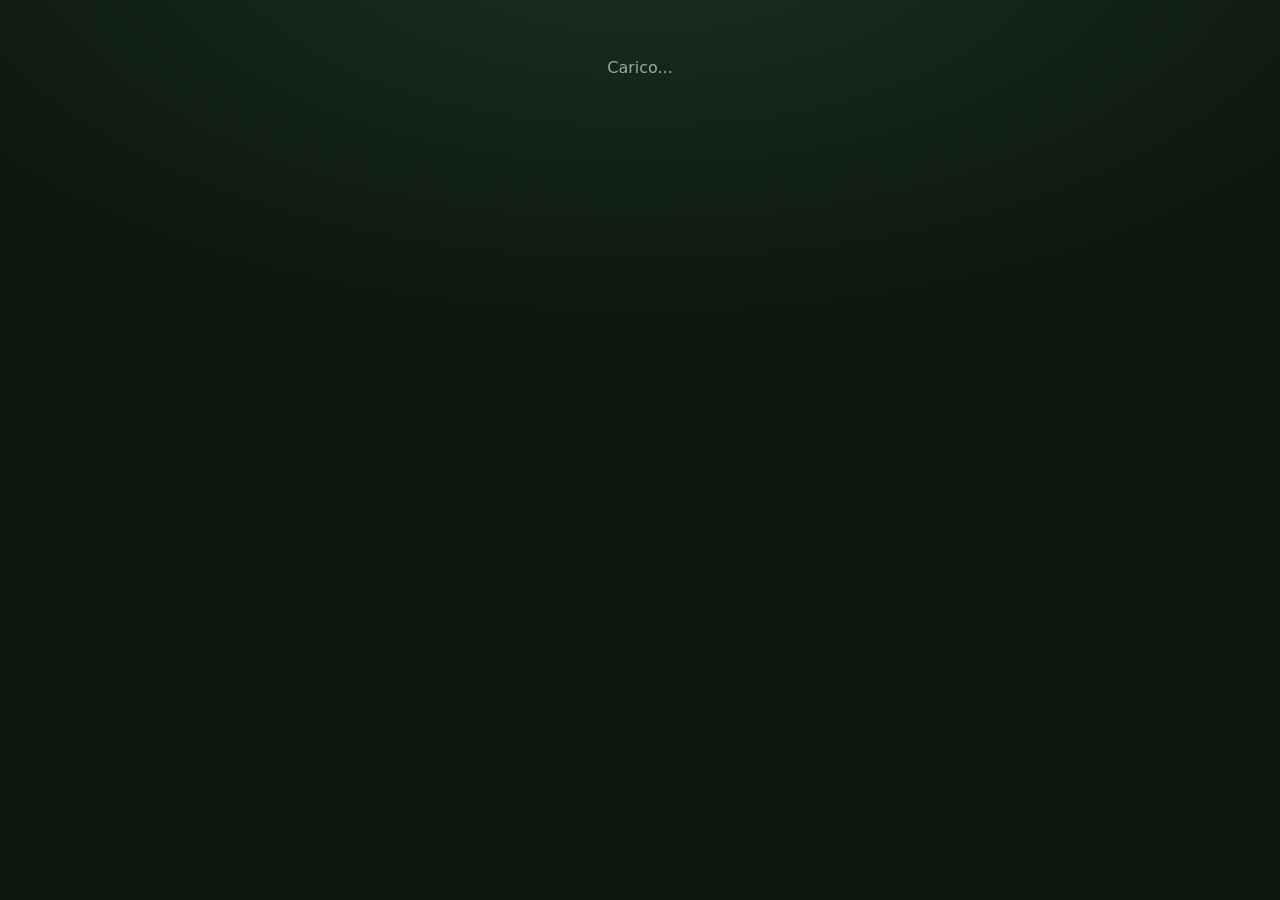
<file: index.html>
<!doctype html>
<!-- Nome:     index.html                                                  -->
<!-- Versione: 1.0                                                         -->
<!-- Uso:      Pagina unica dell'app Fanta Montelago: gusci fissi           -->
<!--           (intestazione, contenuto, navigazione, avvisi) riempiti a    -->
<!--           runtime dai moduli in js/.                                   -->
<!-- Autore:   Daniele Polucci                                              -->
<html lang="it">
<head>
  <meta charset="utf-8">
  <meta name="viewport" content="width=device-width, initial-scale=1, viewport-fit=cover">
  <meta name="theme-color" content="#0f1d14">
  <meta name="description" content="Il fantagioco del Montelago Celtic Festival: classifica, bonus, malus e foto del tuo accampamento. Progetto amatoriale dei fan, non è l'app ufficiale del festival.">
  <title>Fanta Montelago</title>
  <link rel="manifest" href="manifest.webmanifest">
  <link rel="stylesheet" href="assets/style.css">
  <link rel="icon" type="image/png" href="assets/icona-app-192.png">
  <link rel="apple-touch-icon" href="assets/icona-app-192.png">
</head>
<body>

  <header id="intestazione" hidden></header>

  <main id="app">
    <div class="empty">Carico...</div>
  </main>

  <nav id="nav"></nav>

  <div class="toast" id="toast"></div>

  <div class="busy" id="busy">
    <div class="busy-box">
      <div class="spinner"></div>
      <span>Un attimo...</span>
    </div>
  </div>

  <noscript>
    <div class="card">Questa app ha bisogno di JavaScript attivo per funzionare.</div>
  </noscript>

  <script type="module" src="js/app.js"></script>
</body>
</html>
</file>
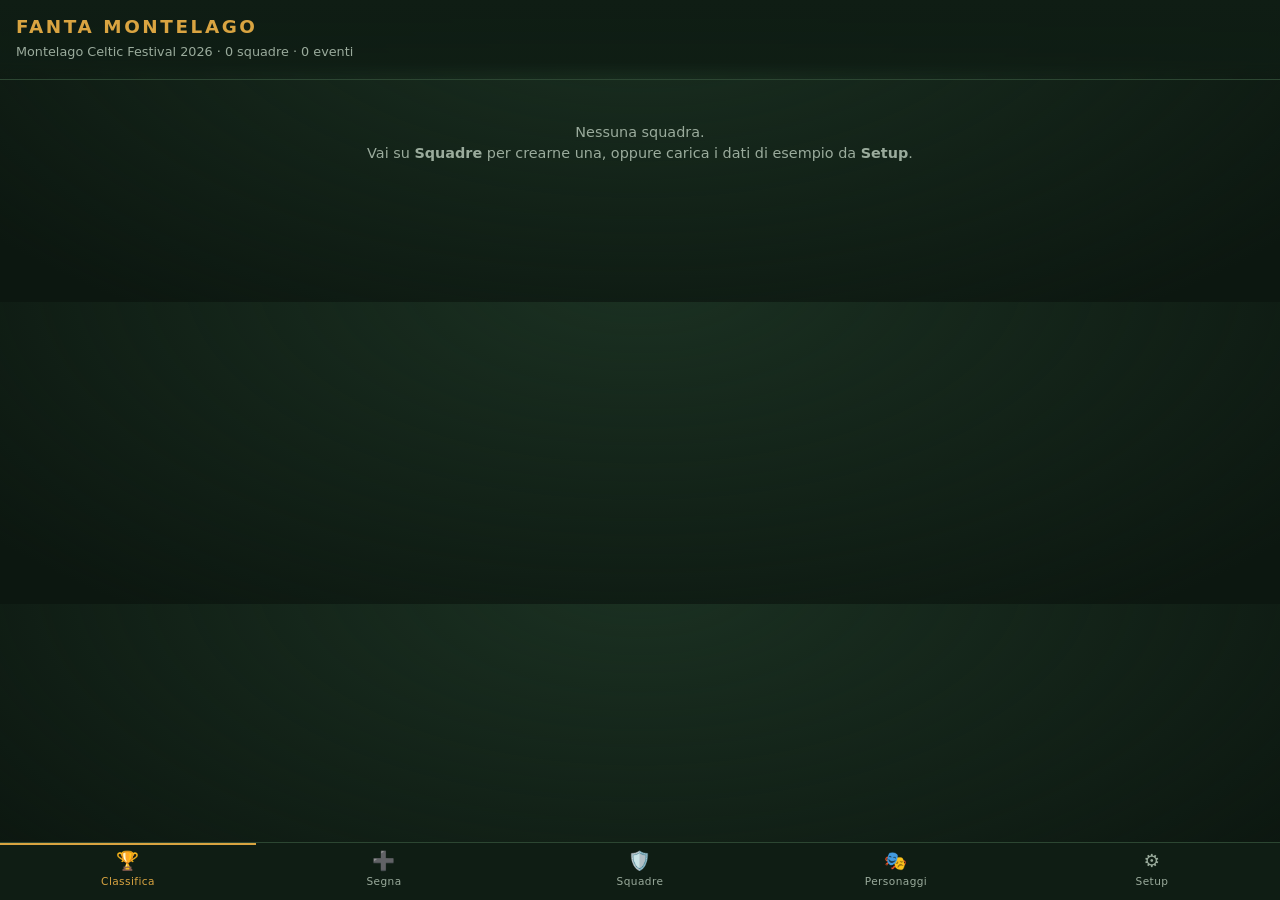
<file: prototipo/index.html>
<!doctype html>
<!-- Nome:     index.html                                                     -->
<!-- Versione: 1.0                                                            -->
<!-- Uso:      App web offline per il gioco "Fanta Montelago": gestione       -->
<!--           squadre, personaggi, bonus/malus e classifica live del         -->
<!--           Montelago Celtic Festival. Tutto in un unico file.             -->
<!-- Autore:   Daniele Polucci                                                -->
<html lang="it">
<head>
<meta charset="utf-8">
<meta name="viewport" content="width=device-width, initial-scale=1, viewport-fit=cover">
<meta name="theme-color" content="#0c1710">
<title>Fanta Montelago</title>
<style>
  :root{
    --bg:#0c1710;
    --bg2:#122016;
    --card:#18291d;
    --card2:#1f3325;
    --line:#2c4632;
    --txt:#e8e4d5;
    --dim:#9aab9c;
    --gold:#d9a441;
    --gold2:#f0c46a;
    --green:#4ea86b;
    --red:#d4614f;
    --radius:14px;
  }
  *{box-sizing:border-box}
  html,body{margin:0;padding:0}
  body{
    background:
      radial-gradient(1200px 600px at 50% -10%, #1b3122 0%, transparent 70%),
      var(--bg);
    color:var(--txt);
    font-family:"Segoe UI",system-ui,-apple-system,sans-serif;
    font-size:16px;
    line-height:1.45;
    padding-bottom:96px;
    -webkit-text-size-adjust:100%;
  }
  header{
    position:sticky;top:0;z-index:20;
    background:linear-gradient(180deg,#0f1d14 0%, #0f1d14f0 80%, #0f1d1400 100%);
    padding:14px 16px 18px;
    border-bottom:1px solid var(--line);
    backdrop-filter:blur(6px);
  }
  header h1{
    margin:0;font-size:1.15rem;letter-spacing:.14em;text-transform:uppercase;
    color:var(--gold);font-weight:700;
  }
  header .sub{color:var(--dim);font-size:.8rem;margin-top:2px}
  main{max-width:820px;margin:0 auto;padding:16px}
  h2{font-size:1rem;letter-spacing:.1em;text-transform:uppercase;color:var(--gold2);margin:22px 0 10px}
  h2:first-child{margin-top:4px}
  .card{background:var(--card);border:1px solid var(--line);border-radius:var(--radius);padding:14px;margin-bottom:12px}
  .muted{color:var(--dim);font-size:.85rem}
  .row{display:flex;gap:8px;align-items:center}
  .row.wrap{flex-wrap:wrap}
  .grow{flex:1;min-width:0}
  .between{display:flex;justify-content:space-between;align-items:center;gap:10px}
  input,select,textarea,button{font:inherit;font-size:1rem}
  input,select,textarea{
    width:100%;background:var(--bg2);color:var(--txt);
    border:1px solid var(--line);border-radius:10px;padding:10px 12px;
  }
  input:focus,select:focus,textarea:focus{outline:2px solid var(--gold);outline-offset:1px}
  label{display:block;font-size:.78rem;text-transform:uppercase;letter-spacing:.08em;color:var(--dim);margin:0 0 4px}
  .field{margin-bottom:10px}
  button{
    background:var(--card2);color:var(--txt);border:1px solid var(--line);
    border-radius:10px;padding:10px 14px;cursor:pointer;white-space:nowrap;
  }
  button:hover{border-color:var(--gold)}
  button.primary{background:var(--gold);color:#20160a;border-color:var(--gold);font-weight:700}
  button.primary:hover{background:var(--gold2)}
  button.ghost{background:transparent}
  button.danger{color:var(--red);border-color:#4a2a24}
  button.icon{padding:6px 10px;font-size:.9rem}
  .pill{
    display:inline-block;padding:2px 9px;border-radius:999px;font-size:.75rem;
    border:1px solid var(--line);background:var(--bg2);color:var(--dim);
  }
  .pts{font-variant-numeric:tabular-nums;font-weight:700}
  .pos{color:var(--green)}
  .neg{color:var(--red)}
  .item{
    display:flex;align-items:center;gap:10px;padding:10px 0;
    border-bottom:1px solid var(--line);
  }
  .item:last-child{border-bottom:none}
  .rank{
    width:30px;height:30px;flex:0 0 30px;border-radius:50%;
    display:grid;place-items:center;font-weight:700;font-size:.85rem;
    background:var(--bg2);border:1px solid var(--line);color:var(--dim);
  }
  .rank.r1{background:var(--gold);color:#20160a;border-color:var(--gold)}
  .rank.r2{background:#b8c0c4;color:#1a1a1a;border-color:#b8c0c4}
  .rank.r3{background:#b07a45;color:#1a1a1a;border-color:#b07a45}
  .name{font-weight:600}
  .empty{text-align:center;color:var(--dim);padding:26px 10px;font-size:.9rem}
  nav{
    position:fixed;left:0;right:0;bottom:0;z-index:30;
    display:grid;grid-template-columns:repeat(5,1fr);
    background:#0f1d14;border-top:1px solid var(--line);
    padding-bottom:env(safe-area-inset-bottom);
  }
  nav button{
    background:none;border:none;border-radius:0;padding:9px 2px 11px;
    color:var(--dim);font-size:.66rem;letter-spacing:.04em;
    display:flex;flex-direction:column;align-items:center;gap:3px;
  }
  nav button .ic{font-size:1.15rem;line-height:1}
  nav button[aria-current="true"]{color:var(--gold);box-shadow:inset 0 2px 0 var(--gold)}
  details summary{cursor:pointer;list-style:none}
  details summary::-webkit-details-marker{display:none}
  .sep{height:1px;background:var(--line);margin:14px 0}
  .grid2{display:grid;grid-template-columns:1fr 1fr;gap:8px}
  .log-note{color:var(--dim);font-size:.82rem}
  .bar{height:5px;background:var(--bg2);border-radius:999px;overflow:hidden;margin-top:6px}
  .bar > i{display:block;height:100%;background:var(--gold)}
  .toast{
    position:fixed;left:50%;bottom:86px;transform:translateX(-50%) translateY(20px);
    background:var(--gold);color:#20160a;font-weight:700;
    padding:10px 18px;border-radius:999px;opacity:0;pointer-events:none;
    transition:opacity .2s, transform .2s;z-index:40;max-width:90vw;text-align:center;
  }
  .toast.show{opacity:1;transform:translateX(-50%) translateY(0)}
</style>
</head>
<body>

<header>
  <h1>Fanta Montelago</h1>
  <div class="sub" id="sub"></div>
</header>

<main id="app"></main>

<nav id="nav">
  <button data-tab="classifica" aria-current="true"><span class="ic">🏆</span>Classifica</button>
  <button data-tab="segna"><span class="ic">➕</span>Segna</button>
  <button data-tab="squadre"><span class="ic">🛡️</span>Squadre</button>
  <button data-tab="personaggi"><span class="ic">🎭</span>Personaggi</button>
  <button data-tab="setup"><span class="ic">⚙️</span>Setup</button>
</nav>

<div class="toast" id="toast"></div>

<script>
/* ------------------------------------------------------------------ *
 * Stato e persistenza
 * ------------------------------------------------------------------ */
const KEY = 'fantamontelago.v1';

const REGOLE_DEFAULT = [
  // bonus
  ['Balla sotto il palco principale',        6],
  ['Fa il bagno nel laghetto',              12],
  ['Dorme in tenda tutte le notti',          15],
  ['Si traveste (elfo, druido, vichingo…)',  10],
  ['Regge fino all’alba senza dormire',  14],
  ['Suona/canta con degli sconosciuti',      12],
  ['Porta da bere a tutto il gruppo',         8],
  ['Monta la tenda di qualcun altro',         7],
  ['Vince una sfida al villaggio',            9],
  ['Rimedia un numero di telefono',          11],
  ['Assiste a un concerto in prima fila',     5],
  ['Cucina per il campo',                     8],
  // malus
  ['Perde il telefono',                      -8],
  ['Si perde nel bosco',                     -6],
  ['Dorme in macchina',                      -5],
  ['Molla e va a dormire prima dell’una', -7],
  ['Non si presenta al raduno del gruppo',   -6],
  ['Rimane senza batteria',                  -4],
  ['Litiga per la fila alla birra',          -9],
  ['Torna a casa in anticipo',              -15],
  ['Cade nel fango',                         -3],
  ['Dimentica il biglietto/braccialetto',   -10],
];

function seed(){
  return {
    version: 1,
    edizione: 'Montelago Celtic Festival ' + new Date().getFullYear(),
    creditiIniziali: 100,
    squadre: [],
    personaggi: [],
    regole: REGOLE_DEFAULT.map(([nome, punti]) => ({ id: uid(), nome, punti })),
    registro: [],
  };
}

function uid(){
  return Date.now().toString(36) + Math.random().toString(36).slice(2, 7);
}

function load(){
  try {
    const raw = localStorage.getItem(KEY);
    if (raw) {
      const s = JSON.parse(raw);
      if (s && s.version === 1) return s;
    }
  } catch (e) { console.warn('Stato non leggibile, riparto da zero', e); }
  return seed();
}

let S = load();
let tab = 'classifica';
let filtroSquadra = '';

function save(){
  try { localStorage.setItem(KEY, JSON.stringify(S)); }
  catch (e) { toast('Memoria piena: esporta i dati!'); }
}

/* ------------------------------------------------------------------ *
 * Calcoli
 * ------------------------------------------------------------------ */
const byId  = (arr, id) => arr.find(x => x.id === id);
const nomeP = id => (byId(S.personaggi, id) || {}).nome || '???';
const nomeS = id => (byId(S.squadre, id) || {}).nome || 'Svincolato';

function puntiPersonaggio(pid){
  return S.registro.reduce((a, e) => e.personaggioId === pid ? a + e.punti : a, 0);
}
function rosa(sid){
  return S.personaggi.filter(p => p.squadraId === sid);
}
function puntiSquadra(sid){
  return rosa(sid).reduce((a, p) => a + puntiPersonaggio(p.id), 0);
}
function spesa(sid){
  return rosa(sid).reduce((a, p) => a + (p.prezzo || 0), 0);
}
function classifica(){
  return S.squadre
    .map(s => ({ ...s, punti: puntiSquadra(s.id), n: rosa(s.id).length }))
    .sort((a, b) => b.punti - a.punti || a.nome.localeCompare(b.nome));
}

/* ------------------------------------------------------------------ *
 * Utility di rendering
 * ------------------------------------------------------------------ */
function esc(s){
  return String(s).replace(/[&<>"']/g, c =>
    ({ '&':'&amp;', '<':'&lt;', '>':'&gt;', '"':'&quot;', "'":'&#39;' }[c]));
}
function segno(n){
  const cls = n > 0 ? 'pos' : n < 0 ? 'neg' : '';
  return `<span class="pts ${cls}">${n > 0 ? '+' : ''}${n}</span>`;
}
function quando(ts){
  const d = new Date(ts);
  return d.toLocaleString('it-IT', { day:'2-digit', month:'2-digit', hour:'2-digit', minute:'2-digit' });
}
function optsPersonaggi(sel){
  if (!S.personaggi.length) return '<option value="">— nessun personaggio —</option>';
  return ['<option value="">— scegli —</option>']
    .concat(S.personaggi
      .slice()
      .sort((a,b) => a.nome.localeCompare(b.nome))
      .map(p => `<option value="${p.id}"${p.id === sel ? ' selected' : ''}>${esc(p.nome)} · ${esc(nomeS(p.squadraId))}</option>`))
    .join('');
}
function toast(msg){
  const t = document.getElementById('toast');
  t.textContent = msg;
  t.classList.add('show');
  clearTimeout(toast._t);
  toast._t = setTimeout(() => t.classList.remove('show'), 1800);
}

/* ------------------------------------------------------------------ *
 * Viste
 * ------------------------------------------------------------------ */
function viewClassifica(){
  const cl = classifica();
  if (!cl.length) {
    return `<div class="empty">Nessuna squadra.<br>Vai su <b>Squadre</b> per crearne una,
            oppure carica i dati di esempio da <b>Setup</b>.</div>`;
  }
  const podio = cl.map((s, i) => {
    const det = rosa(s.id)
      .map(p => ({ p, pt: puntiPersonaggio(p.id) }))
      .sort((a, b) => b.pt - a.pt)
      .map(({ p, pt }) => `<div class="item"><span class="grow">${esc(p.nome)}</span>${segno(pt)}</div>`)
      .join('') || '<div class="muted" style="padding:8px 0">Rosa vuota</div>';
    return `
      <details class="card">
        <summary class="row">
          <span class="rank ${i < 3 ? 'r' + (i + 1) : ''}">${i + 1}</span>
          <span class="grow">
            <span class="name">${esc(s.nome)}</span>
            <div class="muted">${esc(s.allenatore || '—')} · ${s.n} personagg${s.n === 1 ? 'io' : 'i'}</div>
          </span>
          ${segno(s.punti)}
        </summary>
        <div class="sep"></div>
        ${det}
      </details>`;
  }).join('');

  const ultimi = S.registro.slice(0, 5).map(e => `
    <div class="item">
      <span class="grow">
        <span class="name">${esc(nomeP(e.personaggioId))}</span>
        <div class="muted">${esc(e.regola)}</div>
      </span>
      ${segno(e.punti)}
    </div>`).join('');

  return `
    <h2>Classifica</h2>
    ${podio}
    ${ultimi ? `<h2>Ultimi eventi</h2><div class="card">${ultimi}</div>` : ''}`;
}

function viewSegna(){
  if (!S.personaggi.length) {
    return `<div class="empty">Prima aggiungi qualche personaggio dalla scheda <b>Personaggi</b>.</div>`;
  }
  const regole = S.regole.slice().sort((a, b) => b.punti - a.punti);
  const bonus = regole.filter(r => r.punti >= 0);
  const malus = regole.filter(r => r.punti < 0);
  const btn = r => `<button data-act="segna" data-id="${r.id}" class="grow" style="text-align:left">
      <span class="grow">${esc(r.nome)}</span> ${segno(r.punti)}</button>`;

  return `
    <h2>Segna un evento</h2>
    <div class="card">
      <div class="field">
        <label for="selP">Chi</label>
        <select id="selP">${optsPersonaggi()}</select>
      </div>
      <div class="field">
        <label for="nota">Nota (facoltativa)</label>
        <input id="nota" placeholder="es. verso le 3 di notte, al palco Taberna">
      </div>
      <div class="muted">Scegli il personaggio, poi tocca il bonus o il malus.</div>
    </div>

    <h2>Bonus</h2>
    <div class="card">${bonus.map(r => `<div class="item">${btn(r)}</div>`).join('') || '<div class="muted">Nessun bonus</div>'}</div>

    <h2>Malus</h2>
    <div class="card">${malus.map(r => `<div class="item">${btn(r)}</div>`).join('') || '<div class="muted">Nessun malus</div>'}</div>

    <h2>Registro</h2>
    ${S.registro.length ? `<div class="card">${S.registro.map(e => `
      <div class="item">
        <span class="grow">
          <span class="name">${esc(nomeP(e.personaggioId))}</span>
          <div class="muted">${esc(e.regola)} · ${quando(e.ts)}</div>
          ${e.nota ? `<div class="log-note">“${esc(e.nota)}”</div>` : ''}
        </span>
        ${segno(e.punti)}
        <button class="icon danger" data-act="del-evento" data-id="${e.id}" title="Elimina">✕</button>
      </div>`).join('')}</div>` : '<div class="empty">Ancora nessun evento registrato.</div>'}`;
}

function viewSquadre(){
  const lista = S.squadre.map(s => {
    const sp = spesa(s.id), tot = S.creditiIniziali || 0;
    const perc = tot ? Math.min(100, Math.round(sp / tot * 100)) : 0;
    const r = rosa(s.id);
    return `
      <div class="card">
        <div class="between">
          <span class="grow">
            <span class="name">${esc(s.nome)}</span>
            <div class="muted">${esc(s.allenatore || 'senza allenatore')}</div>
          </span>
          ${segno(puntiSquadra(s.id))}
          <button class="icon danger" data-act="del-squadra" data-id="${s.id}" title="Elimina">✕</button>
        </div>
        <div class="bar"><i style="width:${perc}%"></i></div>
        <div class="muted" style="margin-top:4px">Crediti: ${sp} / ${tot} · ${r.length} personagg${r.length === 1 ? 'io' : 'i'}</div>
        ${r.length ? `<div class="sep"></div>${r.map(p =>
          `<div class="item"><span class="grow">${esc(p.nome)} <span class="pill">${p.prezzo || 0}</span></span>${segno(puntiPersonaggio(p.id))}</div>`
        ).join('')}` : ''}
      </div>`;
  }).join('');

  return `
    <h2>Nuova squadra</h2>
    <div class="card">
      <div class="field"><label for="sqNome">Nome squadra</label>
        <input id="sqNome" placeholder="es. I Druidi del Fango"></div>
      <div class="field"><label for="sqAll">Fantallenatore</label>
        <input id="sqAll" placeholder="es. Daniele"></div>
      <button class="primary" data-act="add-squadra">Aggiungi squadra</button>
    </div>
    <h2>Squadre (${S.squadre.length})</h2>
    ${lista || '<div class="empty">Nessuna squadra ancora.</div>'}`;
}

function viewPersonaggi(){
  const opts = ['<option value="">Svincolato</option>']
    .concat(S.squadre.map(s => `<option value="${s.id}">${esc(s.nome)}</option>`)).join('');

  const filtrati = S.personaggi
    .filter(p => !filtroSquadra || (filtroSquadra === '_free' ? !p.squadraId : p.squadraId === filtroSquadra))
    .slice()
    .sort((a, b) => a.nome.localeCompare(b.nome));

  const lista = filtrati.map(p => `
    <div class="card">
      <div class="between">
        <span class="grow">
          <span class="name">${esc(p.nome)}</span>
          <div class="muted">${segno(puntiPersonaggio(p.id))} punti · ${p.prezzo || 0} crediti</div>
        </span>
        <button class="icon danger" data-act="del-personaggio" data-id="${p.id}" title="Elimina">✕</button>
      </div>
      <div class="sep"></div>
      <div class="grid2">
        <div>
          <label>Squadra</label>
          <select data-act="set-squadra" data-id="${p.id}">
            ${opts.replace(`value="${p.squadraId}"`, `value="${p.squadraId}" selected`)}
          </select>
        </div>
        <div>
          <label>Crediti</label>
          <input type="number" min="0" value="${p.prezzo || 0}" data-act="set-prezzo" data-id="${p.id}">
        </div>
      </div>
    </div>`).join('');

  return `
    <h2>Nuovo personaggio</h2>
    <div class="card">
      <div class="field"><label for="pNome">Nome</label>
        <input id="pNome" placeholder="es. Marco «Barba»"></div>
      <div class="field"><label for="pPrezzo">Crediti</label>
        <input id="pPrezzo" type="number" min="0" value="10"></div>
      <button class="primary" data-act="add-personaggio">Aggiungi personaggio</button>
    </div>

    <h2>Personaggi (${S.personaggi.length})</h2>
    <div class="card">
      <label for="filtro">Filtra per squadra</label>
      <select id="filtro" data-act="filtro">
        <option value=""${filtroSquadra === '' ? ' selected' : ''}>Tutti</option>
        <option value="_free"${filtroSquadra === '_free' ? ' selected' : ''}>Solo svincolati</option>
        ${S.squadre.map(s => `<option value="${s.id}"${filtroSquadra === s.id ? ' selected' : ''}>${esc(s.nome)}</option>`).join('')}
      </select>
    </div>
    ${lista || '<div class="empty">Nessun personaggio da mostrare.</div>'}`;
}

function viewSetup(){
  const regole = S.regole.slice().sort((a, b) => b.punti - a.punti).map(r => `
    <div class="item">
      <span class="grow">${esc(r.nome)}</span>
      <input type="number" style="width:80px" value="${r.punti}" data-act="set-punti" data-id="${r.id}">
      <button class="icon danger" data-act="del-regola" data-id="${r.id}" title="Elimina">✕</button>
    </div>`).join('');

  return `
    <h2>Edizione</h2>
    <div class="card">
      <div class="field"><label for="ediz">Nome edizione</label>
        <input id="ediz" data-act="set-edizione" value="${esc(S.edizione)}"></div>
      <div class="field"><label for="cred">Crediti per squadra (budget asta)</label>
        <input id="cred" type="number" min="0" data-act="set-crediti" value="${S.creditiIniziali}"></div>
    </div>

    <h2>Nuovo bonus / malus</h2>
    <div class="card">
      <div class="field"><label for="rNome">Descrizione</label>
        <input id="rNome" placeholder="es. Si addormenta in piedi"></div>
      <div class="field"><label for="rPunti">Punti (negativi per un malus)</label>
        <input id="rPunti" type="number" value="5"></div>
      <button class="primary" data-act="add-regola">Aggiungi regola</button>
    </div>

    <h2>Regole (${S.regole.length})</h2>
    <div class="card">${regole || '<div class="muted">Nessuna regola.</div>'}</div>

    <h2>Dati</h2>
    <div class="card">
      <div class="row wrap">
        <button data-act="export">⬇️ Esporta backup</button>
        <button data-act="import">⬆️ Importa backup</button>
      </div>
      <div class="sep"></div>
      <div class="row wrap">
        <button data-act="demo">🎲 Carica dati di esempio</button>
        <button class="danger" data-act="reset-registro">Azzera solo il registro</button>
        <button class="danger" data-act="reset">Cancella tutto</button>
      </div>
      <div class="muted" style="margin-top:10px">
        I dati restano solo su questo dispositivo (localStorage del browser).
        Esporta un backup prima di svuotare la cache.
      </div>
      <input type="file" id="file" accept="application/json" hidden>
    </div>`;
}

const VIEWS = {
  classifica: viewClassifica,
  segna: viewSegna,
  squadre: viewSquadre,
  personaggi: viewPersonaggi,
  setup: viewSetup,
};

function render(){
  document.getElementById('sub').textContent =
    S.edizione + ' · ' + S.squadre.length + ' squadre · ' + S.registro.length + ' eventi';
  document.getElementById('app').innerHTML = VIEWS[tab]();
  document.querySelectorAll('#nav button').forEach(b =>
    b.setAttribute('aria-current', String(b.dataset.tab === tab)));
  window.scrollTo(0, 0);
}

/* ------------------------------------------------------------------ *
 * Azioni
 * ------------------------------------------------------------------ */
const val = id => (document.getElementById(id) || {}).value || '';

const ACTIONS = {
  'add-squadra'(){
    const nome = val('sqNome').trim();
    if (!nome) return toast('Serve un nome squadra');
    S.squadre.push({ id: uid(), nome, allenatore: val('sqAll').trim() });
    save(); render(); toast('Squadra aggiunta');
  },
  'del-squadra'(id){
    const s = byId(S.squadre, id);
    if (!confirm(`Eliminare la squadra "${s.nome}"? I suoi personaggi tornano svincolati.`)) return;
    S.squadre = S.squadre.filter(x => x.id !== id);
    S.personaggi.forEach(p => { if (p.squadraId === id) p.squadraId = ''; });
    save(); render();
  },
  'add-personaggio'(){
    const nome = val('pNome').trim();
    if (!nome) return toast('Serve un nome');
    S.personaggi.push({ id: uid(), nome, prezzo: Number(val('pPrezzo')) || 0, squadraId: '' });
    save(); render(); toast('Personaggio aggiunto');
  },
  'del-personaggio'(id){
    const p = byId(S.personaggi, id);
    const n = S.registro.filter(e => e.personaggioId === id).length;
    if (!confirm(`Eliminare "${p.nome}"${n ? ` e i suoi ${n} eventi` : ''}?`)) return;
    S.personaggi = S.personaggi.filter(x => x.id !== id);
    S.registro = S.registro.filter(e => e.personaggioId !== id);
    save(); render();
  },
  'add-regola'(){
    const nome = val('rNome').trim();
    if (!nome) return toast('Serve una descrizione');
    S.regole.push({ id: uid(), nome, punti: Number(val('rPunti')) || 0 });
    save(); render(); toast('Regola aggiunta');
  },
  'del-regola'(id){
    S.regole = S.regole.filter(x => x.id !== id);
    save(); render();
  },
  'segna'(id){
    const pid = val('selP');
    if (!pid) return toast('Scegli prima un personaggio');
    const r = byId(S.regole, id);
    S.registro.unshift({
      id: uid(), personaggioId: pid, regolaId: r.id,
      regola: r.nome, punti: r.punti,
      nota: val('nota').trim(), ts: Date.now(),
    });
    save();
    const nota = document.getElementById('nota');
    render();
    document.getElementById('selP').value = pid;   // resta pronto per un altro evento
    toast(`${nomeP(pid)}: ${r.punti > 0 ? '+' : ''}${r.punti}`);
  },
  'del-evento'(id){
    S.registro = S.registro.filter(e => e.id !== id);
    save(); render();
  },
  'export'(){
    const blob = new Blob([JSON.stringify(S, null, 2)], { type: 'application/json' });
    const a = document.createElement('a');
    a.href = URL.createObjectURL(blob);
    a.download = 'fanta-montelago-' + new Date().toISOString().slice(0, 10) + '.json';
    a.click();
    URL.revokeObjectURL(a.href);
  },
  'import'(){ document.getElementById('file').click(); },
  'demo'(){
    if (S.squadre.length && !confirm('Sovrascrivo squadre e personaggi attuali con i dati di esempio?')) return;
    const sq = [
      { id: uid(), nome: 'I Druidi del Fango',  allenatore: 'Daniele' },
      { id: uid(), nome: 'Taberna Warriors',    allenatore: 'Giulia'  },
      { id: uid(), nome: 'Elfi Molto Stanchi',  allenatore: 'Luca'    },
    ];
    const nomi = [
      ['Marco «Barba»', 25], ['Sara', 18], ['Il Cugino', 12], ['Ale', 20],
      ['Fede', 15], ['Chiara', 22], ['Tommy', 10], ['La Zia', 8], ['Pippo', 14],
    ];
    S.squadre = sq;
    S.personaggi = nomi.map(([nome, prezzo], i) => ({
      id: uid(), nome, prezzo, squadraId: sq[i % 3].id,
    }));
    S.registro = [];
    save(); render(); toast('Dati di esempio caricati');
  },
  'reset-registro'(){
    if (!confirm('Cancellare tutti gli eventi registrati? Squadre e personaggi restano.')) return;
    S.registro = [];
    save(); render();
  },
  'reset'(){
    if (!confirm('Cancellare TUTTO e ripartire da zero? Operazione irreversibile.')) return;
    S = seed(); save(); render();
  },
};

document.addEventListener('click', ev => {
  const el = ev.target.closest('[data-act]');
  if (!el || el.tagName === 'SELECT' || el.tagName === 'INPUT') return;
  const fn = ACTIONS[el.dataset.act];
  if (fn) { ev.preventDefault(); fn(el.dataset.id); }
});

document.addEventListener('change', ev => {
  const el = ev.target.closest('[data-act]');
  if (!el) return;
  const id = el.dataset.id, v = el.value;
  switch (el.dataset.act) {
    case 'set-squadra':  byId(S.personaggi, id).squadraId = v; save(); render(); break;
    case 'set-prezzo':   byId(S.personaggi, id).prezzo = Number(v) || 0; save(); break;
    case 'set-punti':    byId(S.regole, id).punti = Number(v) || 0; save(); break;
    case 'set-edizione': S.edizione = v.trim() || 'Fanta Montelago'; save(); render(); break;
    case 'set-crediti':  S.creditiIniziali = Number(v) || 0; save(); break;
    case 'filtro':       filtroSquadra = v; render(); break;
  }
});

document.getElementById('nav').addEventListener('click', ev => {
  const b = ev.target.closest('button');
  if (!b) return;
  tab = b.dataset.tab;
  render();
});

document.addEventListener('change', ev => {
  if (ev.target.id !== 'file' || !ev.target.files.length) return;
  const fr = new FileReader();
  fr.onload = () => {
    try {
      const s = JSON.parse(fr.result);
      if (!s || s.version !== 1 || !Array.isArray(s.squadre)) throw new Error('formato');
      S = s; save(); render(); toast('Backup importato');
    } catch (e) { toast('File non valido'); }
  };
  fr.readAsText(ev.target.files[0]);
});

render();
</script>
</body>
</html>
</file>
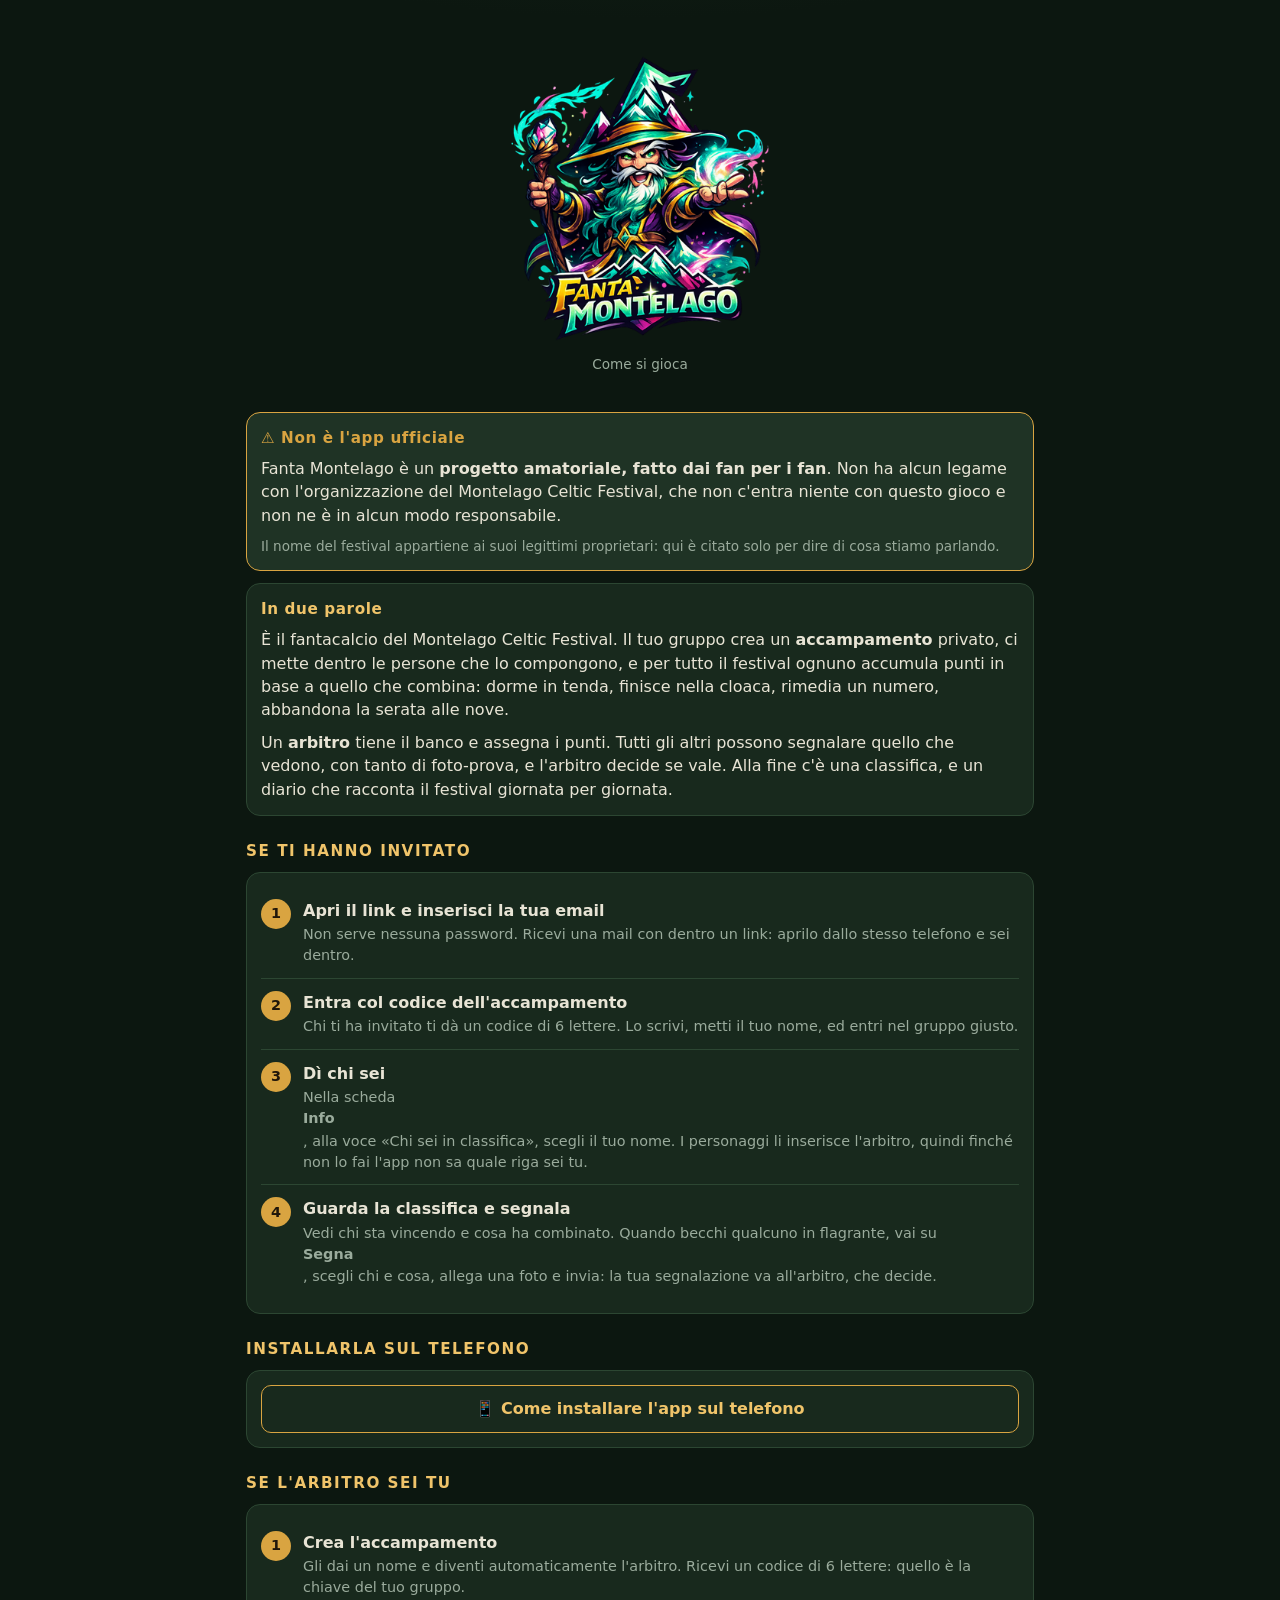
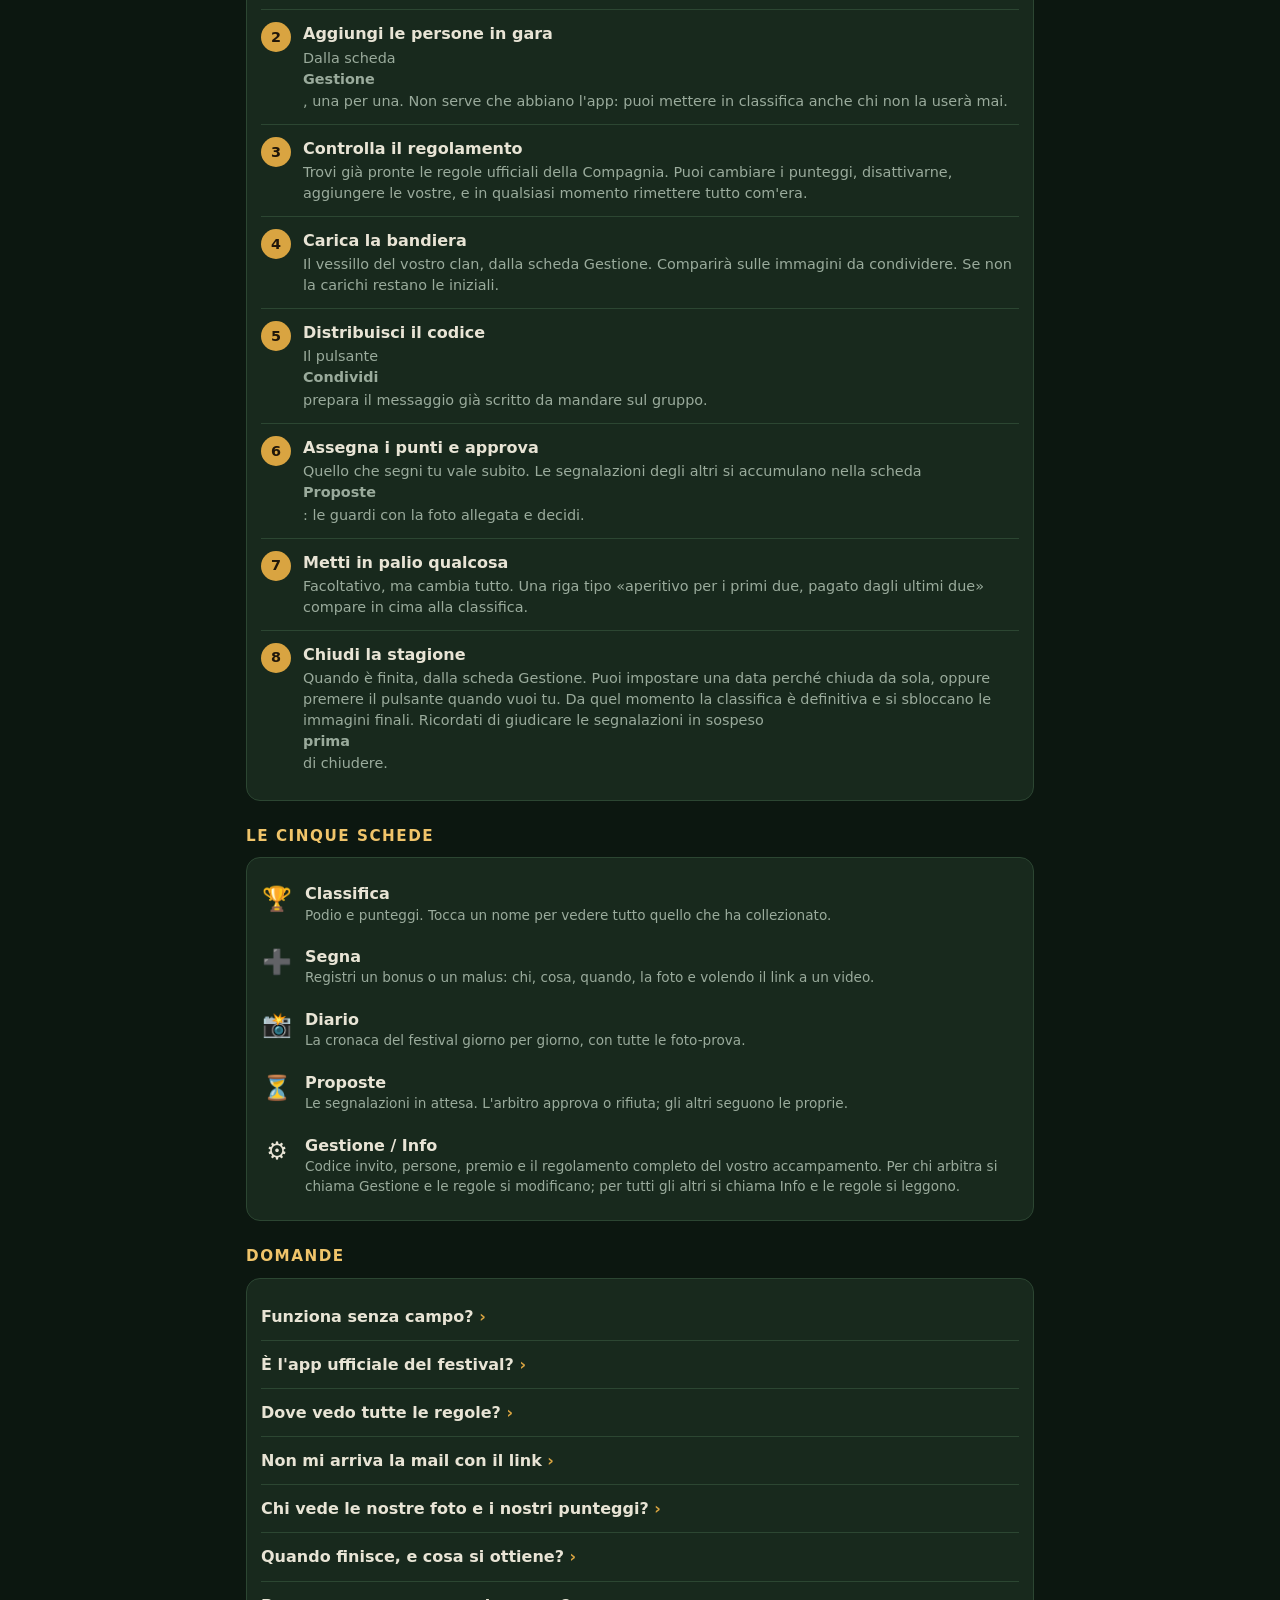
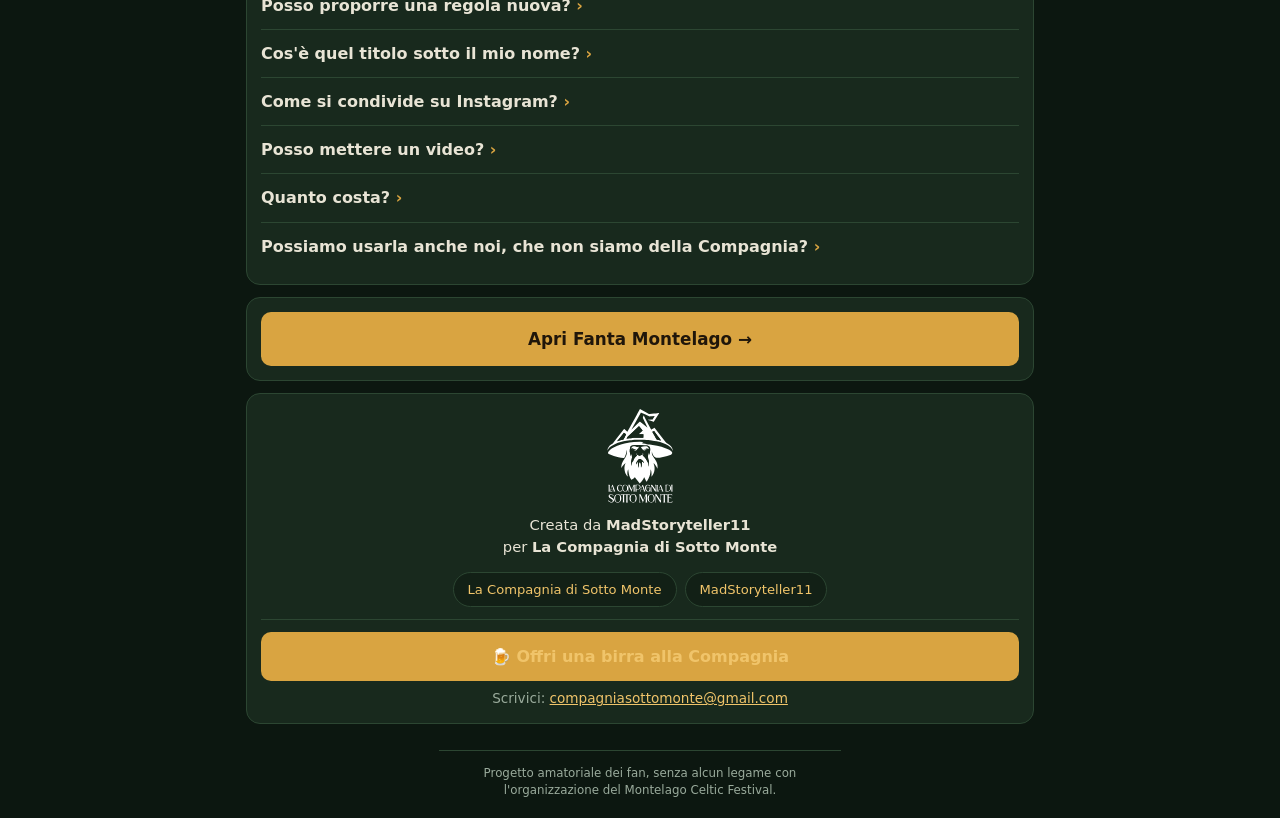
<file: guida.html>
<!doctype html>
<!-- Nome:     guida.html                                                   -->
<!-- Versione: 1.0                                                          -->
<!-- Uso:      Guida pubblica a Fanta Montelago: come entra un giocatore,   -->
<!--           come prepara l'accampamento un arbitro, a cosa servono le    -->
<!--           schede e risposte alle domande piu' frequenti. Pagina        -->
<!--           statica, pensata per essere condivisa come link.             -->
<!-- Autore:   Daniele Polucci                                              -->
<html lang="it">
<head>
  <meta charset="utf-8">
  <meta name="viewport" content="width=device-width, initial-scale=1, viewport-fit=cover">
  <meta name="theme-color" content="#0f1d14">
  <meta name="description" content="Come si gioca a Fanta Montelago: la guida per giocatori e arbitri. Progetto amatoriale dei fan, non è l'app ufficiale del Montelago Celtic Festival.">
  <title>Fanta Montelago — Come si gioca</title>
  <link rel="stylesheet" href="assets/style.css">
  <link rel="icon" type="image/png" href="assets/icona-app-192.png">
  <style>
    .passo { display: flex; gap: 12px; padding: 12px 0; border-bottom: 1px solid var(--line); }
    .passo:last-child { border-bottom: none; }
    .passo .n {
      flex: 0 0 30px; width: 30px; height: 30px; border-radius: 50%;
      display: grid; place-items: center; font-weight: 700; font-size: .9rem;
      background: var(--gold); color: #20160a;
    }
    .passo .testo { flex: 1; min-width: 0; }
    .passo b { display: block; margin-bottom: 2px; }
    .passo p { margin: 0; color: var(--dim); font-size: .9rem; }
    .scheda { display: flex; gap: 12px; align-items: flex-start; padding: 10px 0; }
    .scheda .ic { font-size: 1.5rem; flex: 0 0 32px; text-align: center; }
    details.faq { border-bottom: 1px solid var(--line); padding: 12px 0; }
    details.faq:last-child { border-bottom: none; }
    details.faq summary { font-weight: 600; }
    details.faq summary::after { content: ' ›'; color: var(--gold); }
    details.faq[open] summary::after { content: ' ⌄'; }
    details.faq p { color: var(--dim); font-size: .92rem; margin: 8px 0 0; }
    .apri {
      display: block; text-align: center; text-decoration: none;
      background: var(--gold); color: #20160a; font-weight: 700;
      padding: 15px; border-radius: 10px; font-size: 1.05rem;
    }
    .apri:hover { background: var(--gold2); }
  </style>
</head>
<body>

<main>

  <div class="hero">
    <img class="logo-app" src="assets/logo-app.png" alt="Fanta Montelago" width="340" height="373">
    <p class="muted">Come si gioca</p>
  </div>

  <div class="card avviso">
    <h3>⚠️ Non è l'app ufficiale</h3>
    <p>
      Fanta Montelago è un <b>progetto amatoriale, fatto dai fan per i fan</b>.
      Non ha alcun legame con l'organizzazione del Montelago Celtic Festival,
      che non c'entra niente con questo gioco e non ne è in alcun modo
      responsabile.
    </p>
    <p class="muted">
      Il nome del festival appartiene ai suoi legittimi proprietari: qui è
      citato solo per dire di cosa stiamo parlando.
    </p>
  </div>

  <div class="card">
    <h3>In due parole</h3>
    <p>
      È il fantacalcio del Montelago Celtic Festival. Il tuo gruppo crea un
      <b>accampamento</b> privato, ci mette dentro le persone che lo compongono,
      e per tutto il festival ognuno accumula punti in base a quello che
      combina: dorme in tenda, finisce nella cloaca, rimedia un numero,
      abbandona la serata alle nove.
    </p>
    <p>
      Un <b>arbitro</b> tiene il banco e assegna i punti. Tutti gli altri
      possono segnalare quello che vedono, con tanto di foto-prova, e l'arbitro
      decide se vale. Alla fine c'è una classifica, e un diario che racconta il
      festival giornata per giornata.
    </p>
  </div>

  <h2>Se ti hanno invitato</h2>
  <div class="card">
    <div class="passo">
      <span class="n">1</span>
      <span class="testo">
        <b>Apri il link e inserisci la tua email</b>
        <p>Non serve nessuna password. Ricevi una mail con dentro un link:
           aprilo dallo stesso telefono e sei dentro.</p>
      </span>
    </div>
    <div class="passo">
      <span class="n">2</span>
      <span class="testo">
        <b>Entra col codice dell'accampamento</b>
        <p>Chi ti ha invitato ti dà un codice di 6 lettere. Lo scrivi, metti il
           tuo nome, ed entri nel gruppo giusto.</p>
      </span>
    </div>
    <div class="passo">
      <span class="n">3</span>
      <span class="testo">
        <b>Dì chi sei</b>
        <p>Nella scheda <b>Info</b>, alla voce «Chi sei in classifica», scegli
           il tuo nome. I personaggi li inserisce l'arbitro, quindi finché non
           lo fai l'app non sa quale riga sei tu.</p>
      </span>
    </div>
    <div class="passo">
      <span class="n">4</span>
      <span class="testo">
        <b>Guarda la classifica e segnala</b>
        <p>Vedi chi sta vincendo e cosa ha combinato. Quando becchi qualcuno in
           flagrante, vai su <b>Segna</b>, scegli chi e cosa, allega una foto e
           invia: la tua segnalazione va all'arbitro, che decide.</p>
      </span>
    </div>
  </div>

  <h2>Installarla sul telefono</h2>
  <details class="card">
    <summary class="tasto">📱 Come installare l'app sul telefono</summary>
    <div class="sep"></div>
    <p class="muted">
      Installandola hai l'icona fra le applicazioni, niente barra del browser e
      l'apertura anche senza connessione — che a Montelago non è poco.
    </p>
    <h3>🤖 Su Android, con Chrome</h3>

    <div class="passo-installa">
      <div class="riga">
        <span class="n">1</span>
        <span class="grow"><b>Apri il sito in Chrome</b>
          <div class="muted">Poi tocca i <b>tre puntini</b> in alto a destra.</div></span>
      </div>
      <img src="assets/installa/1-apri.jpg" alt="Il sito aperto in Chrome" loading="lazy" width="432" height="960">
    </div>

    <div class="passo-installa">
      <div class="riga">
        <span class="n">2</span>
        <span class="grow"><b>Scendi fino a «Installa e crea scorciatoia»</b>
          <div class="muted">Il menu è più lungo dello schermo: la voce non si vede
            subito, bisogna scorrerlo. Su qualche telefono è scritta di poco diversa.</div></span>
      </div>
      <img src="assets/installa/2-menu.jpg" alt="Il menu di Chrome scorso fino alla voce giusta" loading="lazy" width="432" height="960">
    </div>

    <div class="passo-installa">
      <div class="riga">
        <span class="n">3</span>
        <span class="grow"><b>Scegli «Installa»</b>
          <div class="muted"><b>Non «Crea scorciatoia»</b>: quella si aprirebbe comunque
            dentro Chrome, con la barra dell'indirizzo e senza funzionare offline.</div></span>
      </div>
      <img src="assets/installa/3-installa.jpg" alt="Installa o crea scorciatoia" loading="lazy" width="432" height="960">
    </div>

    <div class="passo-installa">
      <div class="riga">
        <span class="n">4</span>
        <span class="grow"><b>Conferma</b>
          <div class="muted">Tocca <b>Installa</b> nella finestrella che compare.
            L'icona finisce fra le tue app, e da lì si apre a schermo intero e
            <b>anche senza campo</b>.</div></span>
      </div>
      <img src="assets/installa/4-conferma.jpg" alt="Conferma dell'installazione" loading="lazy" width="432" height="960">
    </div>

    <div class="sep"></div>
    <h3>🍎 Su iPhone è diverso</h3>
    <p class="muted">
      Niente tre puntini: si passa dal tasto <b>Condividi</b>, il quadrato con la
      freccia verso l'alto. Funziona da <b>Safari</b>, e da iOS 17 anche da Chrome —
      ma sempre dal tasto Condividi, non dal menu.
    </p>
    <ol class="elenco-iphone">
      <li>Apri il link in <b>Safari</b>.</li>
      <li>Tocca <b>Condividi</b> (il quadrato con la freccia in su, in basso al centro).</li>
      <li>Scorri l'elenco e scegli <b>«Aggiungi a Home»</b>, poi <b>Aggiungi</b>.</li>
    </ol>
    <p class="muted">
      Su iPhone non compare nessun invito automatico a installare: se non lo fai a
      mano, resta un sito dentro il browser.
    </p>
  </details>

  <h2>Se l'arbitro sei tu</h2>
  <div class="card">
    <div class="passo">
      <span class="n">1</span>
      <span class="testo">
        <b>Crea l'accampamento</b>
        <p>Gli dai un nome e diventi automaticamente l'arbitro. Ricevi un codice
           di 6 lettere: quello è la chiave del tuo gruppo.</p>
      </span>
    </div>
    <div class="passo">
      <span class="n">2</span>
      <span class="testo">
        <b>Aggiungi le persone in gara</b>
        <p>Dalla scheda <b>Gestione</b>, una per una. Non serve che abbiano
           l'app: puoi mettere in classifica anche chi non la userà mai.</p>
      </span>
    </div>
    <div class="passo">
      <span class="n">3</span>
      <span class="testo">
        <b>Controlla il regolamento</b>
        <p>Trovi già pronte le regole ufficiali della Compagnia. Puoi cambiare i
           punteggi, disattivarne, aggiungere le vostre, e in qualsiasi momento
           rimettere tutto com'era.</p>
      </span>
    </div>
    <div class="passo">
      <span class="n">4</span>
      <span class="testo">
        <b>Carica la bandiera</b>
        <p>Il vessillo del vostro clan, dalla scheda Gestione. Comparirà sulle
           immagini da condividere. Se non la carichi restano le iniziali.</p>
      </span>
    </div>
    <div class="passo">
      <span class="n">5</span>
      <span class="testo">
        <b>Distribuisci il codice</b>
        <p>Il pulsante <b>Condividi</b> prepara il messaggio già scritto da
           mandare sul gruppo.</p>
      </span>
    </div>
    <div class="passo">
      <span class="n">6</span>
      <span class="testo">
        <b>Assegna i punti e approva</b>
        <p>Quello che segni tu vale subito. Le segnalazioni degli altri si
           accumulano nella scheda <b>Proposte</b>: le guardi con la foto
           allegata e decidi.</p>
      </span>
    </div>
    <div class="passo">
      <span class="n">7</span>
      <span class="testo">
        <b>Metti in palio qualcosa</b>
        <p>Facoltativo, ma cambia tutto. Una riga tipo «aperitivo per i primi
           due, pagato dagli ultimi due» compare in cima alla classifica.</p>
      </span>
    </div>
    <div class="passo">
      <span class="n">8</span>
      <span class="testo">
        <b>Chiudi la stagione</b>
        <p>Quando è finita, dalla scheda Gestione. Puoi impostare una data
           perché chiuda da sola, oppure premere il pulsante quando vuoi tu.
           Da quel momento la classifica è definitiva e si sbloccano le
           immagini finali. Ricordati di giudicare le segnalazioni in sospeso
           <b>prima</b> di chiudere.</p>
      </span>
    </div>
  </div>

  <h2>Le cinque schede</h2>
  <div class="card">
    <div class="scheda"><span class="ic">🏆</span><span>
      <b>Classifica</b><p class="muted">Podio e punteggi. Tocca un nome per vedere tutto quello che ha collezionato.</p>
    </span></div>
    <div class="scheda"><span class="ic">➕</span><span>
      <b>Segna</b><p class="muted">Registri un bonus o un malus: chi, cosa, quando, la foto e volendo il link a un video.</p>
    </span></div>
    <div class="scheda"><span class="ic">📸</span><span>
      <b>Diario</b><p class="muted">La cronaca del festival giorno per giorno, con tutte le foto-prova.</p>
    </span></div>
    <div class="scheda"><span class="ic">⏳</span><span>
      <b>Proposte</b><p class="muted">Le segnalazioni in attesa. L'arbitro approva o rifiuta; gli altri seguono le proprie.</p>
    </span></div>
    <div class="scheda"><span class="ic">⚙️</span><span>
      <b>Gestione / Info</b><p class="muted">Codice invito, persone, premio e il regolamento completo del vostro
      accampamento. Per chi arbitra si chiama Gestione e le regole si modificano; per tutti gli altri si chiama
      Info e le regole si leggono.</p>
    </span></div>
  </div>

  <h2>Domande</h2>
  <div class="card">
    <details class="faq">
      <summary>Funziona senza campo?</summary>
      <p>No, purtroppo serve la connessione, e a Montelago spesso non prende.
         Non è un dramma: l'app resta attiva fino a fine agosto, quindi potete
         segnare quando vi torna la linea o anche una volta tornati a casa,
         ricostruendo le gesta a mente fredda.</p>
    </details>
    <details class="faq">
      <summary>È l'app ufficiale del festival?</summary>
      <p>No, e non lo è mai stata. È un gioco nato fra amici e costruito nel
         tempo libero: <b>dai fan, per i fan</b>. L'organizzazione del Montelago
         Celtic Festival non c'entra nulla, non l'ha approvata, non la gestisce
         e non risponde di quello che ci scrivete dentro. Se avete un problema
         con l'app scrivete a noi, non a loro.</p>
    </details>
    <details class="faq">
      <summary>Dove vedo tutte le regole?</summary>
      <p>Nell'ultima scheda in basso, <b>Info</b> (o <b>Gestione</b> se sei tu
         l'arbitro): c'è il pulsante <i>Vedi le regole dell'accampamento</i>,
         con bonus e malus e i rispettivi punteggi. Leggilo, perché
         <b>ogni accampamento scrive le proprie</b>: si parte dal regolamento
         della Compagnia, ma l'arbitro può cambiare i punteggi, spegnere quello
         che non vi piace e aggiungere le vostre invenzioni. Quelle con il
         lucchetto 🔒 ci sono per tutti e non si toccano.</p>
    </details>
    <details class="faq">
      <summary>Non mi arriva la mail con il link</summary>
      <p>Guarda nello spam. Se non c'è, aspetta qualche minuto e riprova una
         volta sola: ritentare in fretta peggiora le cose. Se proprio non
         arriva, dillo a chi ti ha invitato.</p>
    </details>
    <details class="faq">
      <summary>Chi vede le nostre foto e i nostri punteggi?</summary>
      <p>Solo chi ha il codice del vostro accampamento. Gli altri gruppi non
         vedono niente di vostro, e viceversa: la separazione è imposta dal
         database, non solo nascosta nell'app. Chi si registra senza avere un
         codice trova una schermata vuota.</p>
    </details>
    <details class="faq">
      <summary>Quando finisce, e cosa si ottiene?</summary>
      <p>Finisce quando l'arbitro chiude la stagione: o premendo il pulsante,
         o lasciando scadere la data che ha impostato. Da quel momento la
         classifica è <b>definitiva</b> — nessuno può più segnare, approvare o
         cancellare niente — e in cima alla classifica compaiono due immagini
         da condividere: il <b>tuo riepilogo personale</b>, con punti,
         posizione, il bonus più alto e il malus più vergognoso, e il
         <b>manifesto della classifica</b>, che genera l'arbitro. Se serve, la
         stagione si può sempre riaprire.</p>
    </details>
    <details class="faq">
      <summary>Posso proporre una regola nuova?</summary>
      <p>Sì. Nella scheda <b>Info</b>, sotto il regolamento, c'è
         <i>Proponi una regola</i>: scrivi cosa succede e quanti punti vale.
         Finisce all'arbitro, che la adotta o la scarta dalla scheda
         <b>Proposte</b>; finché non decide non vale punti, e tu puoi
         ritirarla. Se la adotta entra nel regolamento e si può assegnare a
         chiunque, come tutte le altre.</p>
    </details>
    <details class="faq">
      <summary>Cos'è quel titolo sotto il mio nome?</summary>
      <p>Se lo assegna l'app da sola, guardando cosa hai combinato: chi finisce
         nella cloaca diventa <i>Il Cloacale</i>, chi porta gente nuova
         all'accampamento <i>Il Reclutatore</i>, chi non sbaglia un colpo
         <i>L'Irreprensibile</i>. Cambia da solo man mano che il festival va
         avanti. Se non ti piace puoi scriverne uno tuo dalla scheda
         <b>Info</b>, e l'arbitro può cambiarlo a chiunque; lasciandolo vuoto
         si torna a quello automatico.</p>
    </details>
    <details class="faq">
      <summary>Come si condivide su Instagram?</summary>
      <p>Nel <b>Diario</b>, sotto ogni evento, c'è <i>Crea l'immagine da
         condividere</i>: l'app compone una storia con la foto, il punteggio in
         grande, la vostra bandiera e il logo, e apre il menu di condivisione
         del telefono. Attenzione però: le foto-prova finora le ha viste solo
         il vostro accampamento, e pubblicandole le vedranno tutti. L'app te lo
         chiede prima, ma il buonsenso è vostro — accertatevi che a chi è
         ritratto stia bene.</p>
    </details>
    <details class="faq">
      <summary>Posso mettere un video?</summary>
      <p>Non caricarlo direttamente, ma puoi incollare il link a un video su
         YouTube, Google Foto o Drive: nell'app si vede insieme all'evento.
         Le foto invece si caricano normalmente.</p>
    </details>
    <details class="faq">
      <summary>Quanto costa?</summary>
      <p>Niente. È gratis, fatta per passione nel tempo libero. Proprio per
         questo può capitare che qualcosa non funzioni: portate pazienza e
         segnalatecelo.</p>
    </details>
    <details class="faq">
      <summary>Possiamo usarla anche noi, che non siamo della Compagnia?</summary>
      <p>Certo. Create il vostro accampamento, tenetevi il vostro codice e siete
         un mondo a parte. Le regole di partenza sono quelle della Compagnia, ma
         potete riscriverle tutte.</p>
    </details>
  </div>

  <div class="card">
    <a class="apri" href="./">Apri Fanta Montelago →</a>
  </div>

  <div class="card crediti">
    <img class="stemma piccolo" src="assets/logo-compagnia.svg" alt="La Compagnia di Sotto Monte" width="2160" height="2160">
    <p class="firma">
      Creata da <b>MadStoryteller11</b><br>per <b>La Compagnia di Sotto Monte</b>
    </p>
    <div class="social">
      <a href="https://www.instagram.com/compagnia_di_sotto_monte/" target="_blank" rel="noopener noreferrer">La Compagnia di Sotto Monte</a>
      <a href="https://www.instagram.com/madstoryteller11/" target="_blank" rel="noopener noreferrer">MadStoryteller11</a>
    </div>
    <div class="sep"></div>
    <a class="dona" href="https://ko-fi.com/compagniadisottomonte" target="_blank" rel="noopener noreferrer">🍺 Offri una birra alla Compagnia</a>
    <p class="muted centrato">Scrivici: <a href="mailto:compagniasottomonte@gmail.com">compagniasottomonte@gmail.com</a></p>
  </div>

  <p class="non-ufficiale">
    Progetto amatoriale dei fan, senza alcun legame con l'organizzazione del
    Montelago Celtic Festival.
  </p>

</main>

</body>
</html>
</file>
<file: assets/style.css>
/* Nome:     style.css
 * Versione: 1.0
 * Uso:      Foglio di stile unico di Fanta Montelago. Tema scuro "celtico",
 *           pensato prima per il telefono: interfaccia leggibile di notte, in
 *           un campo, con una mano sola.
 * Autore:   Daniele Polucci
 */

:root {
  --bg:     #0c1710;
  --bg2:    #122016;
  --card:   #18291d;
  --card2:  #1f3325;
  --line:   #2c4632;
  --txt:    #e8e4d5;
  --dim:    #9aab9c;
  --gold:   #d9a441;
  --gold2:  #f0c46a;
  --green:  #5cbb7c;
  --red:    #e0705c;
  --radius: 14px;
}

* { box-sizing: border-box; }

html, body { margin: 0; padding: 0; }

body {
  background: radial-gradient(1200px 600px at 50% -10%, #1b3122 0%, transparent 70%), var(--bg);
  color: var(--txt);
  font-family: "Segoe UI", system-ui, -apple-system, sans-serif;
  font-size: 16px;
  line-height: 1.45;
  -webkit-text-size-adjust: 100%;
  min-height: 100vh;
}

body.con-nav { padding-bottom: 88px; }

/* ---------- intestazione ---------- */

header {
  position: sticky; top: 0; z-index: 20;
  display: flex; align-items: center; gap: 10px;
  padding: 12px 16px;
  background: #0f1d14ee;
  border-bottom: 1px solid var(--line);
  backdrop-filter: blur(8px);
}
/* Senza questa riga l'intestazione resta visibile anche quando le mettiamo
 * l'attributo "hidden": la regola display:flex qui sopra, essendo dell'autore,
 * ha la meglio sul display:none previsto dal browser. */
header[hidden] { display: none; }

/* Lo stesso mago dell'icona, in piccolo accanto al nome dell'accampamento. */
.marchio {
  flex: 0 0 40px; width: 40px; height: 40px;
  border-radius: 10px; object-fit: contain;
}

header h1 {
  margin: 0; font-size: 1.05rem; font-weight: 700;
  letter-spacing: .06em; color: var(--gold);
  overflow: hidden; text-overflow: ellipsis; white-space: nowrap;
}
header .sub { color: var(--dim); font-size: .78rem; }

main { max-width: 820px; margin: 0 auto; padding: 16px; }

/* ---------- schermate di ingresso ---------- */

.hero { text-align: center; padding: 40px 16px 24px; }
.hero.small { padding: 24px 16px 12px; }
.hero .logo { font-size: 3rem; line-height: 1; color: var(--gold); }
.hero h1 {
  margin: 10px 0 4px; font-size: 1.5rem; letter-spacing: .1em;
  text-transform: uppercase; color: var(--gold);
}

/* ---------- marchi ---------- */

/* Il logo dell'app ha gia' il fondo trasparente e i colori accesi: si appoggia
 * sul tema scuro senza bisogno di correzioni. Porta con se' il nome scritto,
 * quindi nella schermata di accesso non serve ripeterlo in un titolo. */
.logo-app {
  display: block; width: 260px; max-width: 78%; height: auto;
  margin: 0 auto;
}

/* ---------- stemma della Compagnia ---------- */

/* Il logo originale è nero su fondo bianco. Invertendolo diventa bianco su
 * nero, e la fusione "screen" fa sparire il nero: resta solo il disegno,
 * pulito sul verde scuro dello sfondo, senza dover rifare il file. */
.stemma {
  display: block; width: 170px; max-width: 55%; height: auto;
  margin: 0 auto 8px;
  filter: invert(1);
  mix-blend-mode: screen;
}
.stemma.piccolo { width: 96px; margin-bottom: 10px; }

.crediti { text-align: center; }
.crediti .firma { margin: 2px 0 14px; font-size: .92rem; line-height: 1.5; }
.crediti .muted { text-align: left; }
.crediti a { color: var(--gold2); }

.social { display: flex; flex-wrap: wrap; gap: 8px; justify-content: center; }
.social a {
  display: inline-block; padding: 7px 14px;
  border: 1px solid var(--line); border-radius: 999px;
  background: var(--bg2); color: var(--gold2);
  text-decoration: none; font-size: .82rem;
}
.social a:hover { border-color: var(--gold); }

.dona {
  display: block; text-align: center; text-decoration: none;
  background: var(--gold); color: #20160a; font-weight: 700;
  padding: 13px 16px; border-radius: 10px; margin-bottom: 8px;
}
.dona:hover { background: var(--gold2); }

.link-guida, summary.tasto {
  display: block; text-align: center; text-decoration: none;
  border: 1px solid var(--gold); color: var(--gold2);
  padding: 11px 14px; border-radius: 10px;
  font-weight: 600;
}
.link-guida { margin: 12px 0 4px; }

.elenco-iphone { margin: 10px 0 10px 22px; padding: 0; color: var(--txt); }
.elenco-iphone li { margin-bottom: 8px; font-size: .92rem; }

/* Un passaggio della guida all'installazione: numero, spiegazione, schermata. */
.passo-installa { padding: 14px 0; border-bottom: 1px solid var(--line); }
.passo-installa:last-child { border-bottom: none; }
.passo-installa .riga { display: flex; gap: 10px; align-items: flex-start; }
.passo-installa .n {
  flex: 0 0 28px; width: 28px; height: 28px; border-radius: 50%;
  display: grid; place-items: center; font-weight: 700; font-size: .85rem;
  background: var(--gold); color: #20160a;
}
.passo-installa img {
  display: block; width: 100%; max-width: 230px; height: auto;
  margin: 10px auto 0; border-radius: 10px; border: 1px solid var(--line);
}
.link-guida:hover, summary.tasto:hover { background: var(--card2); }
details[open] > summary.tasto { border-radius: 10px 10px 0 0; }

.crediti .muted.centrato { text-align: center; }

/* ---------- blocchi ---------- */

h3 {
  font-size: .95rem; color: var(--gold2); margin: 0 0 8px;
  letter-spacing: .04em;
}
.card p { margin: 0 0 10px; }
.card p:last-child { margin-bottom: 0; }

h2 {
  font-size: .95rem; letter-spacing: .1em; text-transform: uppercase;
  color: var(--gold2); margin: 24px 0 10px;
}
h2.giorno { text-transform: none; letter-spacing: .02em; font-size: 1.1rem; }

.card {
  background: var(--card); border: 1px solid var(--line);
  border-radius: var(--radius); padding: 14px; margin-bottom: 12px;
}
.card.center { text-align: center; }
/* La riga di chi sta guardando, per ritrovarsi al volo in una classifica lunga. */
.card.io { border-color: var(--gold); background: var(--card2); }

.muted { color: var(--dim); font-size: .85rem; }
.muted.small { font-size: .78rem; }
.mt { margin-top: 10px; }
.pad { padding: 8px 0; }
.spento { opacity: .45; text-decoration: line-through; }

.row { display: flex; gap: 8px; align-items: center; }
.row.wrap { flex-wrap: wrap; }
.grow { flex: 1; min-width: 0; }
.between { display: flex; justify-content: space-between; align-items: center; gap: 10px; }
.sep { height: 1px; background: var(--line); margin: 12px 0; }

.pill {
  display: inline-block; padding: 2px 9px; border-radius: 999px;
  font-size: .72rem; border: 1px solid var(--line);
  background: var(--bg2); color: var(--dim); white-space: nowrap;
}

.nota {
  margin: 8px 0; padding: 8px 12px; border-left: 3px solid var(--gold);
  background: var(--bg2); border-radius: 0 8px 8px 0;
  font-style: italic; color: var(--txt);
}

.banner {
  background: var(--card2); border: 1px solid var(--line);
  border-radius: var(--radius); padding: 10px 14px; margin-bottom: 12px;
  font-size: .88rem; color: var(--dim);
}
.banner.ok { border-color: var(--gold); color: var(--gold2); }

/* Senza campo si guarda una copia vecchia: deve vedersi al primo sguardo,
 * altrimenti si scambia per la classifica vera. */
.banner.senza-rete { border-color: var(--red); color: var(--txt); }

.card.finale { border-color: var(--gold); background: var(--card2); }
.card.finale h3 { color: var(--gold); }

.avviso { border-color: var(--gold); background: var(--card2); }
.avviso h3 { color: var(--gold); }

.premio {
  background: linear-gradient(135deg, #2a3d1f, #1f3325);
  border: 1px solid var(--gold);
  border-radius: var(--radius); padding: 12px 14px; margin-bottom: 14px;
}
.premio .titolo {
  font-size: .72rem; text-transform: uppercase; letter-spacing: .1em;
  color: var(--gold); margin-bottom: 3px;
}

.empty { text-align: center; color: var(--dim); padding: 40px 16px; }

/* Ripetuta in fondo a ogni schermata: deve leggersi, non gridare. */
.non-ufficiale {
  text-align: center; color: var(--dim);
  font-size: .74rem; line-height: 1.4;
  margin: 26px auto 4px; max-width: 34em;
  padding-top: 14px; border-top: 1px solid var(--line);
}

/* ---------- liste ---------- */

.item {
  display: flex; align-items: center; gap: 10px;
  padding: 10px 0; border-bottom: 1px solid var(--line);
}
.item:last-child { border-bottom: none; }
.name { font-weight: 600; }

/* Il soprannome che l'app assegna in base alle imprese. */
.titolo { font-size: .8rem; color: var(--gold2); font-style: italic; }
.item.colonna { display: block; }
.titolo-campo { margin-top: 8px; font-size: .85rem; padding: 7px 10px; }

.rank {
  width: 30px; height: 30px; flex: 0 0 30px; border-radius: 50%;
  display: grid; place-items: center; font-weight: 700; font-size: .85rem;
  background: var(--bg2); border: 1px solid var(--line); color: var(--dim);
}
.rank.r1 { background: var(--gold);  color: #20160a; border-color: var(--gold); }
.rank.r2 { background: #b8c0c4;      color: #1a1a1a; border-color: #b8c0c4; }
.rank.r3 { background: #b07a45;      color: #1a1a1a; border-color: #b07a45; }

.pts { font-variant-numeric: tabular-nums; font-weight: 700; white-space: nowrap; }
.pos { color: var(--green); }
.neg { color: var(--red); }

/* ---------- podio ---------- */

.podio {
  display: grid; grid-template-columns: 1fr 1.15fr 1fr;
  align-items: end; gap: 8px; margin: 8px 0 20px;
}
.podio-posto {
  background: var(--card); border: 1px solid var(--line);
  border-radius: var(--radius); padding: 12px 6px; text-align: center;
}
.podio-posto.p1 { border-color: var(--gold); padding-bottom: 22px; }
.podio-posto .medaglia { font-size: 1.6rem; }
.podio-nome {
  font-weight: 600; font-size: .82rem; margin: 4px 0 2px;
  overflow: hidden; text-overflow: ellipsis; white-space: nowrap;
}

/* La bandiera arriva dai clan con proporzioni imprevedibili: sta dentro uno
 * spazio fisso senza essere ritagliata, cosi' a nessuno viene tagliata la
 * testa del lupo del proprio stemma. */
.bandiera {
  display: block; margin: 0 auto;
  max-width: 100%; max-height: 150px; width: auto; height: auto;
  object-fit: contain;
}
.bandiera.vuota {
  width: 110px; height: 110px; border-radius: 14px;
  display: grid; place-items: center;
  background: var(--bg2); border: 2px dashed var(--line);
  color: var(--gold); font-size: 2rem; font-weight: 700; letter-spacing: .08em;
}

.codice {
  font-size: 2.2rem; font-weight: 700; letter-spacing: .28em;
  color: var(--gold); margin: 6px 0 2px; padding-left: .28em;
}

/* ---------- moduli ---------- */

input, select, textarea, button { font: inherit; font-size: 1rem; }

input, select, textarea {
  width: 100%; background: var(--bg2); color: var(--txt);
  border: 1px solid var(--line); border-radius: 10px; padding: 11px 12px;
}
input:focus, select:focus, textarea:focus { outline: 2px solid var(--gold); outline-offset: 1px; }
input.mini { width: 76px; flex: 0 0 76px; padding: 6px 8px; text-align: center; }
textarea { resize: vertical; }

label {
  display: block; font-size: .74rem; text-transform: uppercase;
  letter-spacing: .08em; color: var(--dim); margin-bottom: 5px;
}
.field { margin-bottom: 12px; }

button {
  background: var(--card2); color: var(--txt);
  border: 1px solid var(--line); border-radius: 10px;
  padding: 11px 14px; cursor: pointer; white-space: nowrap;
}
button:hover { border-color: var(--gold); }
button:active { transform: translateY(1px); }
button.primary { background: var(--gold); color: #20160a; border-color: var(--gold); font-weight: 700; }
button.primary:hover { background: var(--gold2); }
button.block { width: 100%; }
button.big { padding: 15px; font-size: 1.05rem; }
button.ghost { background: transparent; }
button.danger { color: var(--red); border-color: #4a2a24; }
button.icon { padding: 6px 10px; font-size: .85rem; }

/* Affiancati in una riga stretta i pulsanti non stanno su una riga sola:
 * su schermo piccolo l'etichetta deve poter andare a capo dentro il bottone
 * invece di sbordare. */
.row > button { white-space: normal; min-width: 0; }

/* Quando un'etichetta va a capo, il pulsante accanto deve crescere con lei
 * invece di restare basso e disallineato. */
.row.pari { align-items: stretch; }

.riga-camp {
  display: flex; width: 100%; text-align: left; align-items: center;
  gap: 10px; background: var(--card);
}

details summary { cursor: pointer; list-style: none; }
details summary::-webkit-details-marker { display: none; }

/* ---------- media ---------- */

.preview, .prova {
  display: block; width: 100%; max-height: 380px; object-fit: cover;
  border-radius: 10px; margin-top: 10px; background: var(--bg2);
}

.video-box {
  position: relative; padding-top: 56.25%; margin-top: 10px;
  border-radius: 10px; overflow: hidden; background: #000;
}
.video-box iframe {
  position: absolute; inset: 0; width: 100%; height: 100%; border: 0;
}
button.condividi {
  margin-top: 12px;
  border-color: var(--gold); color: var(--gold2);
  background: transparent; font-weight: 600;
}
button.condividi:hover { background: var(--card2); }

.link-video {
  display: inline-block; margin-top: 10px; color: var(--gold2);
  text-decoration: none; border-bottom: 1px solid var(--line);
}

/* ---------- navigazione ---------- */

nav {
  position: fixed; left: 0; right: 0; bottom: 0; z-index: 30;
  display: grid; grid-template-columns: repeat(5, 1fr);
  background: #0f1d14; border-top: 1px solid var(--line);
  padding-bottom: env(safe-area-inset-bottom);
}
nav:empty { display: none; }
nav button {
  background: none; border: none; border-radius: 0;
  padding: 8px 2px 10px; color: var(--dim);
  font-size: .64rem; letter-spacing: .03em;
  display: flex; flex-direction: column; align-items: center; gap: 3px;
}
nav button:hover { border: none; }
nav button .ic { font-size: 1.2rem; line-height: 1; position: relative; }
nav button[aria-current="true"] { color: var(--gold); box-shadow: inset 0 2px 0 var(--gold); }

.badge {
  position: absolute; top: -5px; right: -12px;
  background: var(--red); color: #fff; font-style: normal;
  font-size: .6rem; font-weight: 700; line-height: 1;
  padding: 3px 5px; border-radius: 999px; min-width: 16px; text-align: center;
}

/* ---------- avvisi e attesa ---------- */

.toast {
  position: fixed; left: 50%; bottom: 100px;
  transform: translateX(-50%) translateY(16px);
  background: var(--gold); color: #20160a; font-weight: 700;
  padding: 11px 18px; border-radius: 999px;
  opacity: 0; pointer-events: none; z-index: 50;
  max-width: 90vw; text-align: center;
  transition: opacity .2s, transform .2s;
}
.toast.show { opacity: 1; transform: translateX(-50%) translateY(0); }
.toast.error { background: var(--red); color: #fff; }

.busy {
  position: fixed; inset: 0; z-index: 60;
  display: none; place-items: center;
  background: #06100acc; backdrop-filter: blur(2px);
}
.busy.show { display: grid; }
.busy-box {
  display: flex; align-items: center; gap: 12px;
  background: var(--card); border: 1px solid var(--line);
  border-radius: var(--radius); padding: 16px 22px;
}
.spinner {
  width: 20px; height: 20px; border-radius: 50%;
  border: 3px solid var(--line); border-top-color: var(--gold);
  animation: gira .8s linear infinite;
}
@keyframes gira { to { transform: rotate(360deg); } }

@media (prefers-reduced-motion: reduce) {
  * { animation-duration: .01ms !important; transition-duration: .01ms !important; }
}

@media (min-width: 600px) {
  .podio { max-width: 480px; margin-inline: auto; }
}
</file>
